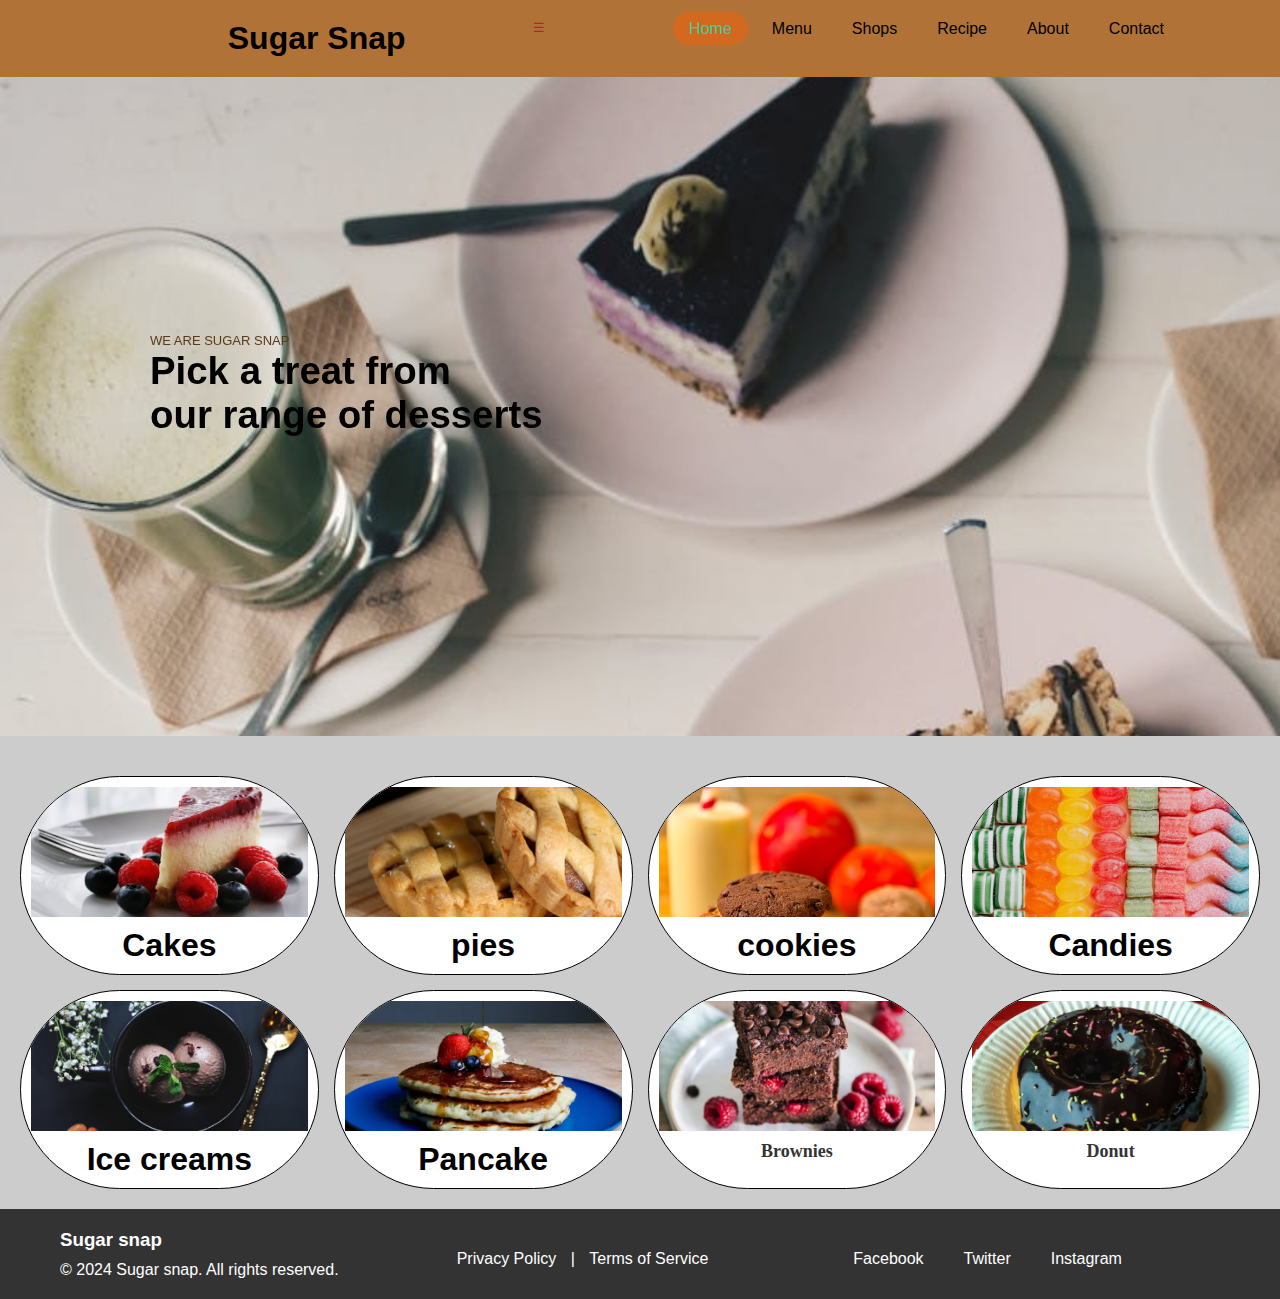
<file: index.html>
<!DOCTYPE html>
<html lang="en">
<head>
    <meta charset="UTF-8">
    <meta name="viewport" content="width=device-width, initial-scale=1.0">
    <meta name="description" content="dessert booking webpage">
    <title>Dessert ordering website</title>
    <link rel="stylesheet" href="https://cdnjs.cloudflare.com/ajax/libs/font-awesome/4.7.0/css/font-awesome.min.css">
    <link rel="stylesheet" href="style.css">
</head>
<body>
    <!-- header starts -->
    <header>
        <div class="menu" id="menu-icon"></div>
            <h1>Sugar Snap</h1>
            <span id="icon">&#9776;</span>
            <a href="" class="icon"><i class="fa fa-bars"></i></a>
            <ul class="items" id="items">
                <li><a href="" class="home-active">Home</a></li>
                <li><a href="category.html">Menu</a></li>
                <li><a href="shop.html">Shops</a></li>
                <li><a href="recipe.html">Recipe</a></li>
                <li><a href="about.html">About</a></li>
                <li><a href="contact.html">Contact</a></li>
            </ul>   
               
    </header>
    <!---->
    <!-- banner section -->
    <section class="home swiper" id="home">
        <div class="swiper-wrapper">
            <div class="swiper-slide container">
                <div class="home-text">
                    <span>We are Sugar snap</span>
                    <h1>Pick a treat from <br> our range of desserts</br> </h1>     
                </div>
            </div>
        </div>
    </section>
    <!---->
    <!-- categories include -->
    <section class="category" id="category">
        <div class="category-items">
            <div class="category-item">
                <div class="box bx1">
                    <img src="images/cake.avif" alt="Category Image 1">
                </div>
                <h1>Cakes</h1>
                <i class="bx bx-right-arrow-alt"></i> 
            </div>
            <div class="category-item">
                <div class="box bx2">
                    <img src="images/pie.avif" alt="Category Image 2">
                </div>
                <h1>pies</h1>
                <i class="bx bx-right-arrow-alt"></i> 
            </div>
            <div class="category-item">
                <div class="box bx3">
                    <img src="images/cookies.avif" alt="Category Image 3">
                </div>
                <h1>cookies</h1>
                <i class="bx bx-right-arrow-alt"></i> 
            </div>
            <div class="category-item">
                <div class="box bx4">
                    <img src="images/candies.avif" alt="Category Image 4">
                </div>
                <h1>Candies</h1>
                <i class="bx bx-right-arrow-alt"></i> 
            </div>
            <div class="category-item">
                <div class="box bx5">
                    <img src="images/icecream.avif" alt="Category Image 5">
                </div>
                <h1>Ice creams</h1>
                <i class="bx bx-right-arrow-alt"></i> 
            </div>
            <div class="category-item">
                <div class="box bx6">
                    <img src="images/pancake.avif" alt="Category Image 6">
                </div>
                <h1>Pancake</h1>
                <i class="bx bx-right-arrow-alt"></i> 
            </div>
            <div class="category-item">
                <div class="box bx7">
                    <img src="images/brownie.avif" alt="Category Image 7">
                </div>
                <h2>Brownies</h2>
                <i class="bx bx-right-arrow-alt"></i> 
            </div>
            <div class="category-item">
                <div class="box bx8">
                    <img src="images/donut.avif" alt="Category Image 8">
                </div>
                <h2>Donut</h2>
                <i class="bx bx-right-arrow-alt"></i> 
            </div>
        </div>
    </section>
    <!---->
    <!-- footer -->
    <footer>
        <div class="footer-container">
            <div class="footer-left">
                <h3>Sugar snap</h3>
                <p>&copy; 2024 Sugar snap. All rights reserved.</p>
            </div>
            <div class="footer-center">
                <p><a href="#">Privacy Policy</a> | <a href="#">Terms of Service</a></p>
            </div>
            <div class="footer-right">
                <ul>
                    <li><a href="https://www.facebook.com/login.php/">Facebook</a></li>
                    <li><a href="https://x.com/?lang=en">Twitter</a></li>
                    <li><a href="https://www.instagram.com/">Instagram</a></li>
                </ul>
            </div>
        </div>
    </footer>
    <!---->
    <script>
        let menu = document.querySelector('.icon');
        let navbar = document.querySelector('.items')

        menu.onclick = () => {
            menu.classList.toggle('fa-solid fa-xmark');
            navbar.classList.toggle('open');
        }

        window.onscroll = () => {
            menu.classList.remove('fa-solid fa-xmark');
            navbar.classList.remove('open');
        }
    </script>
</body>
</html>
</file>
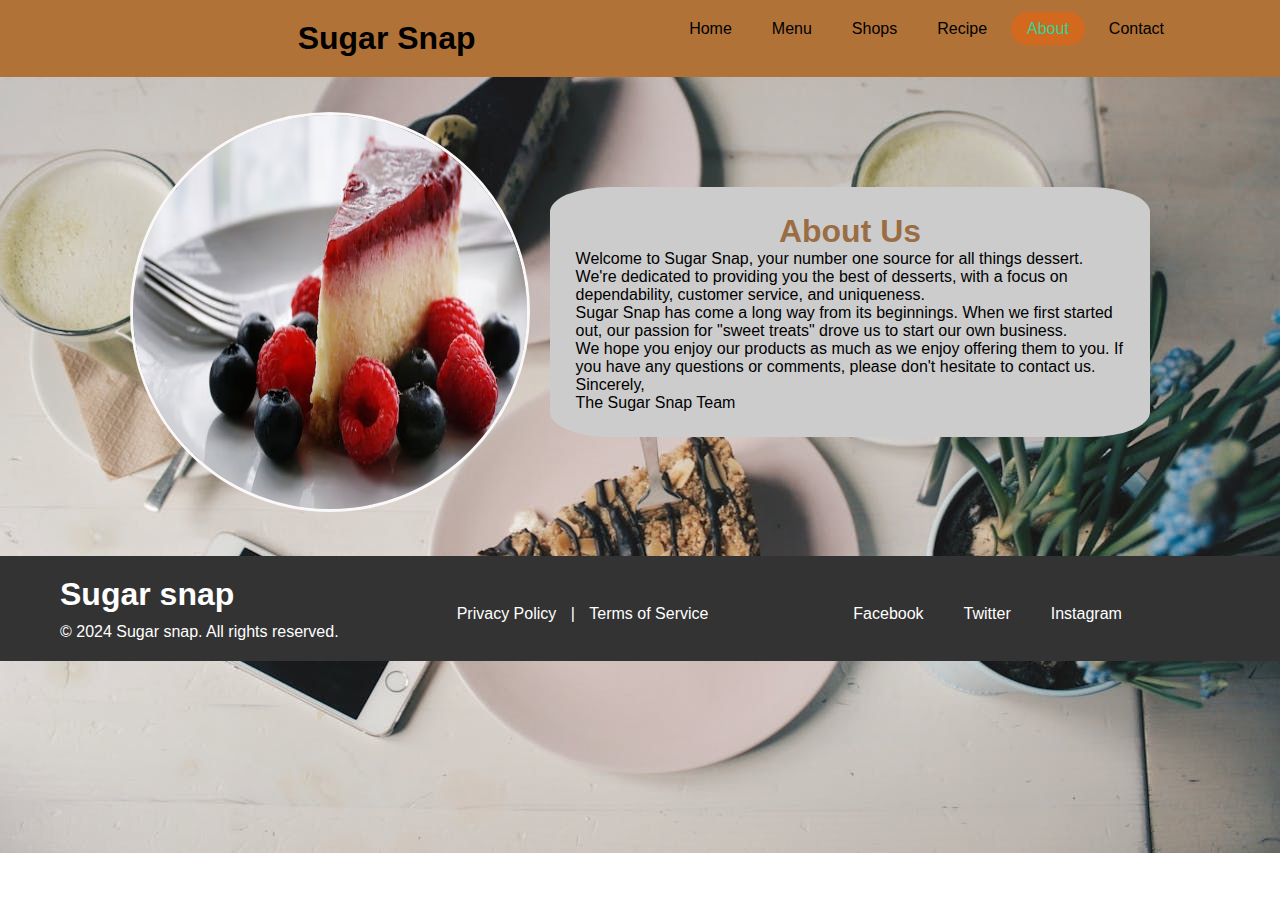
<file: about.html>
<!DOCTYPE html>
<html lang="en">
<head>
    <meta charset="UTF-8">
    <meta name="viewport" content="width=device-width, initial-scale=1.0">
    <meta name="description" content="dessert booking webpage">
    <link rel="stylesheet" href="style.css">
    <title>About Us page</title>
</head>
<body>
    <!-- header -->
    <header>
        <div class="menu" id="menu-icon"></div>
        <h1>Sugar Snap</h1>
        <ul class="items">
            <li><a href="index.html">Home</a></li>
            <li><a href="category.html">Menu</a></li>
            <li><a href="shop.html">Shops</a></li>
            <li><a href="recipe.html">Recipe</a></li>
            <li><a href="" class="home-active">About</a></li>
            <li><a href="contact.html">Contact</a></li>    
        </ul>
    </header>
    <!---->
    <main>
        <!-- about sugar snap -->
        <section class="about-us">
            <div class="about-content">
                <img src="images/cake.avif" alt="Desserts">
                <div class="about-text">
                    <h1>About Us</h1>
                    <p>Welcome to Sugar Snap, your number one source for all things dessert. We're dedicated to providing you the best of desserts, with a focus on dependability, customer service, and uniqueness.</p>
                    <p>Sugar Snap has come a long way from its beginnings. When we first started out, our passion for "sweet treats" drove us to start our own business.</p>
                    <p>We hope you enjoy our products as much as we enjoy offering them to you. If you have any questions or comments, please don't hesitate to contact us.</p>
                    <p>Sincerely,<br>The Sugar Snap Team</p>
                </div>
            </div>
        </section>
        <!---->
    </main>
    <!-- footer -->
    <footer>
        <div class="footer-container">
            <div class="footer-left">
                <h1>Sugar snap</h1>
                <p>&copy; 2024 Sugar snap. All rights reserved.</p>
            </div>
            <div class="footer-center">
                <p><a href="#">Privacy Policy</a> | <a href="#">Terms of Service</a></p>
            </div>
            <div class="footer-right">
                <ul>
                    <li><a href="https://www.facebook.com/login.php/">Facebook</a></li>
                    <li><a href="https://x.com/?lang=en">Twitter</a></li>
                    <li><a href="https://www.instagram.com/">Instagram</a></li>
                </ul>
            </div>
        </div>
    </footer>
    <!---->
</body>
</html>
</file>
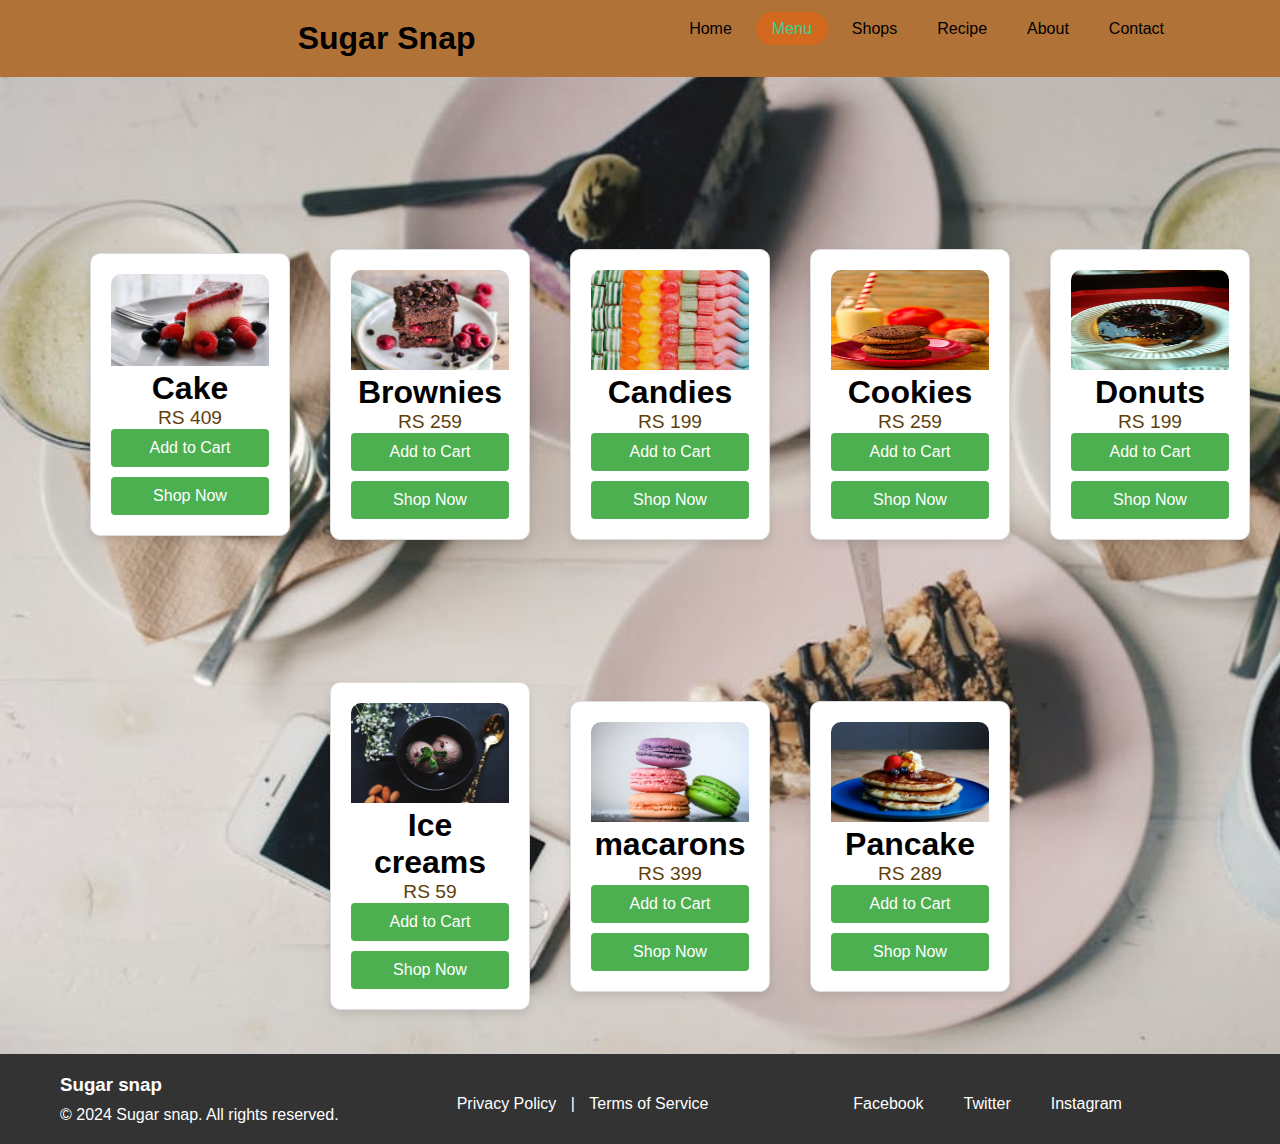
<file: category.html>
<!DOCTYPE html>
<html lang="en">
<head>
    <meta charset="UTF-8">
    <meta name="viewport" content="width=device-width, initial-scale=1.0">
    <meta name="description" content="dessert booking webpage">
    <title>Menu page</title>
    <link rel="stylesheet" href="style.css">
</head>
<body>
    <!-- header starts -->
    <header>
        <div class="menu" id="menu-icon"></div>
        <h1>Sugar Snap</h1>
        <ul class="items">
            <li><a href="index.html">Home</a></li>
            <li><a href="" class="home-active">Menu</a></li>
            <li><a href="shop.html">Shops</a></li>
            <li><a href="recipe.html">Recipe</a></li>
            <li><a href="about.html">About</a></li>
            <li><a href="contact.html">Contact</a></li>
        </ul>    
    </header>
    <!---->
    <!-- product section -->
        <section class="product-section">
            <div class="product">
                <img src="images/cake.avif" alt="Product 1">
                <h1>Cake</h1>
                <p>RS 409</p>
                <div class="buttons">
                    <button class="cart" Product="cake" price="409">Add to Cart</button>
                    <button class="shop">Shop Now</button>   
                </div>
            </div>
            <div class="product">
                <img src="images/brownie.avif" alt="Product 2">
                <h1>Brownies</h1>
                <p>RS 259</p>
                <div class="buttons">
                    <button class="cart">Add to Cart</i></button>
                    <button class="shop">Shop Now</i></button>   
                </div>
            </div>
            <div class="product">
                <img src="images/candies.avif" alt="Product 3">
                <h1>Candies</h1>
                <p>RS 199</p>
                <div class="buttons">
                    <button class="cart">Add to Cart</i></button>
                    <button class="shop">Shop Now</i></button> 
                    
                </div>
            </div>
            <div class="product">
                <img src="images/cookies.avif" alt="Product 4">
                <h1>Cookies</h1>
                <p>RS 259</p>
                <div class="buttons">
                    <button class="cart">Add to Cart</i></button>
                    <button class="shop">Shop Now</i></button>     
                </div>
            </div>
            <div class="product">
                <img src="images/donut.avif" alt="Product 5">
                <h1>Donuts</h1>
                <p>RS 199</p>
                <div class="buttons">
                    <button class="cart">Add to Cart</i></button>
                    <button class="shop">Shop Now</i></button>     
                </div>
            </div>
            <div class="product">
                <img src="images/icecream.avif" alt="Product 6">
                <h1>Ice creams</h1>
                <p>RS 59</p>
                <div class="buttons">
                    <button class="cart">Add to Cart</i></button>
                    <button class="shop">Shop Now</i></button>    
                </div>
            </div>
            <div class="product">
                <img src="images/macroons.avif" alt="Product 7">
                <h1>macarons</h1>
                <p>RS 399</p>
                <div class="buttons">
                    <button class="cart">Add to Cart</i></button>
                    <button class="shop">Shop Now</i></button>     
                </div>
            </div>
            <div class="product">
                <img src="images/pancake.avif" alt="Product 8">
                <h1>Pancake</h1>
                <p>RS 289</p>
                <div class="buttons">
                    <button class="cart">Add to Cart</i></button>
                    <button class="shop">Shop Now</i></button>  
                </div>
            </div>       
    </section>
    <!---->
    <!-- footer -->
    <footer>
        <div class="footer-container">
            <div class="footer-left">
                <h3>Sugar snap</h3>
                <p>&copy; 2024 Sugar snap. All rights reserved.</p>
            </div>
            <div class="footer-center">
                <p><a href="#">Privacy Policy</a> | <a href="#">Terms of Service</a></p>
            </div>
            <div class="footer-right">
                <ul>
                    <li><a href="https://www.facebook.com/">Facebook</a></li>
                    <li><a href="https://x.com/?lang=en">Twitter</a></li>
                    <li><a href="https://www.instagram.com/">Instagram</a></li>
                </ul>
            </div>
        </div>
    </footer>
    <!---->
</body>
</html>
</file>
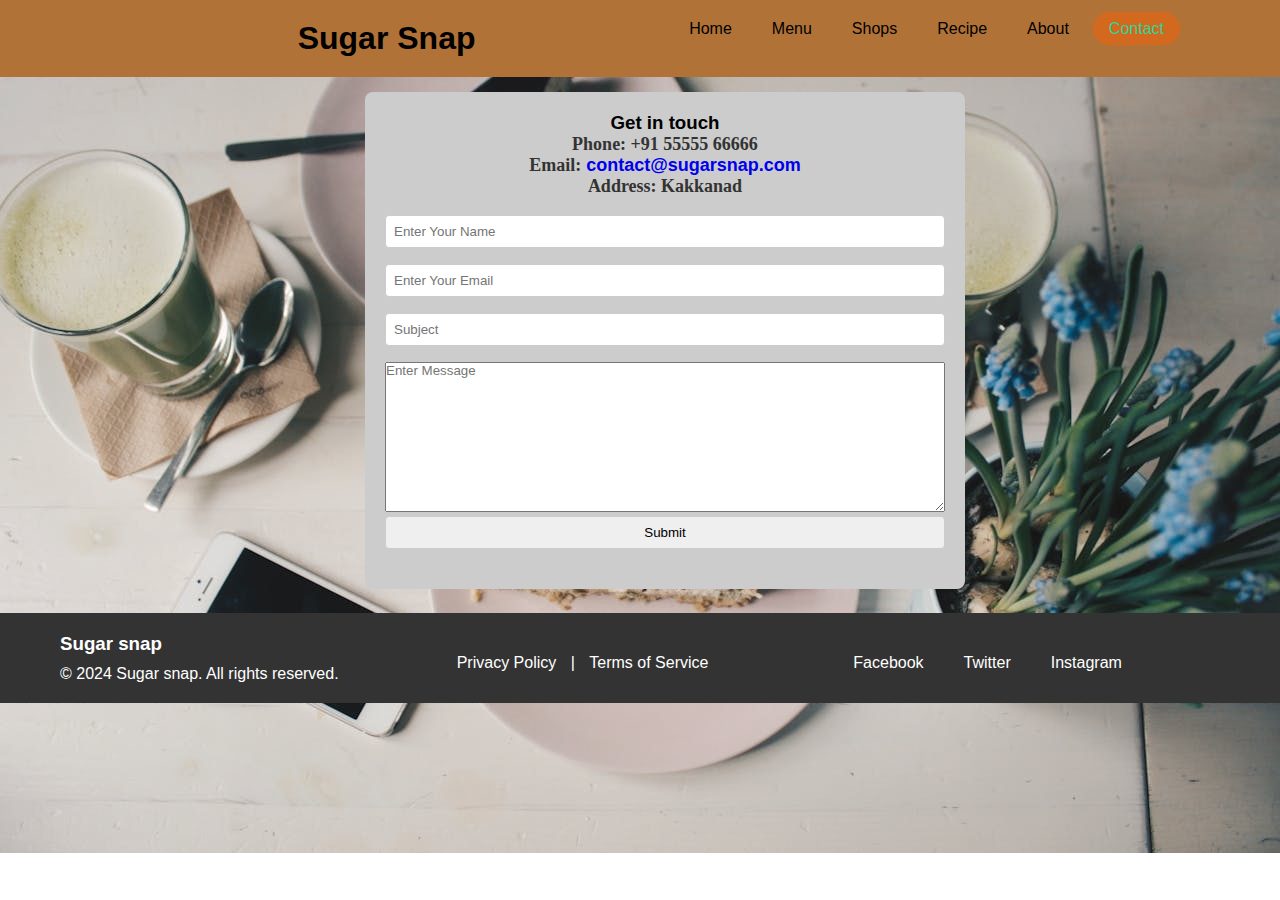
<file: contact.html>
<!DOCTYPE html>
<html lang="en">
<head>
    <meta charset="UTF-8">
    <meta name="viewport" content="width=device-width, initial-scale=1.0">
    <meta name="description" content="dessert booking webpage">
    <title>contact page</title>
    <link rel="stylesheet" href="style.css">
</head>
<body>
    <!-- header -->
    <header>
        <div class="menu" id="menu-icon"></div>
        <h1>Sugar Snap</h1>
        <ul class="items">
            <li><a href="index.html">Home</a></li>
            <li><a href="category.html">Menu</a></li>
            <li><a href="shop.html">Shops</a></li>
            <li><a href="recipe.html">Recipe</a></li>
            <li><a href="about.html">About</a></li>
            <li><a href="" class="home-active">Contact</a></li>
        </ul>      
    </header>
    <!---->
    <!-- contact form starts -->
        <section class="contact-section">           
                <div class="contact-box">                             
                    <div class="contact-form">
                        <h3>Get in touch</h3> 
                        <h2>Phone: +91 55555 66666</h2>                 
                        <h2>Email:<a href="mailto:example@email.com"> contact@sugarsnap.com</a></h3>
                        <h2>Address: Kakkanad</h2><br>
                        <form id="submit-Form" method="post">                       
                            <input class="form-control" type="text" name="Name" id="name" placeholder="Enter Your Name" required="">                           
                            <input class="form-control" type="email" name="Email" placeholder="Enter Your Email" required="">                           
                            <input class="form-control" type="text" name="Subject" placeholder="Subject" required="">                           
                            <textarea id="textarea" placeholder="Enter Message" required=""></textarea>
                            <input class="submit-btn" type="submit" value="Submit">
                     </form>
                     <p id="confirmationMessage"></p> 
                    </div>
                </div>
    </section>
    <!---->
    <!-- footer -->
    <footer>
        <div class="footer-container">
            <div class="footer-left">
                <h3>Sugar snap</h3>
                <p>&copy; 2024 Sugar snap. All rights reserved.</p>
            </div>
            <div class="footer-center">
                <p><a href="#">Privacy Policy</a> | <a href="#">Terms of Service</a></p>
            </div>
            <div class="footer-right">
                <ul>
                    <li><a href="https://www.facebook.com/login.php/">Facebook</a></li>
                    <li><a href="https://x.com/?lang=en">Twitter</a></li>
                    <li><a href="https://www.instagram.com/">Instagram</a></li>
                </ul>
            </div>
        </div>
    </footer>
    <!---->
    <!-- conformation message -->
    <script>
        document.getElementById('submit-Form').addEventListener('submit', function(e) {
    e.preventDefault(); 
    const name = document.getElementById('name').value;
    const confirmationMessage = `Thank you, ${name} for your message. We will reach you soon.`;
    document.getElementById('confirmationMessage').innerText = confirmationMessage;
    document.getElementById('submit-form').reset();
    });
    </script>
    <!---->
</body>
</html>
</file>
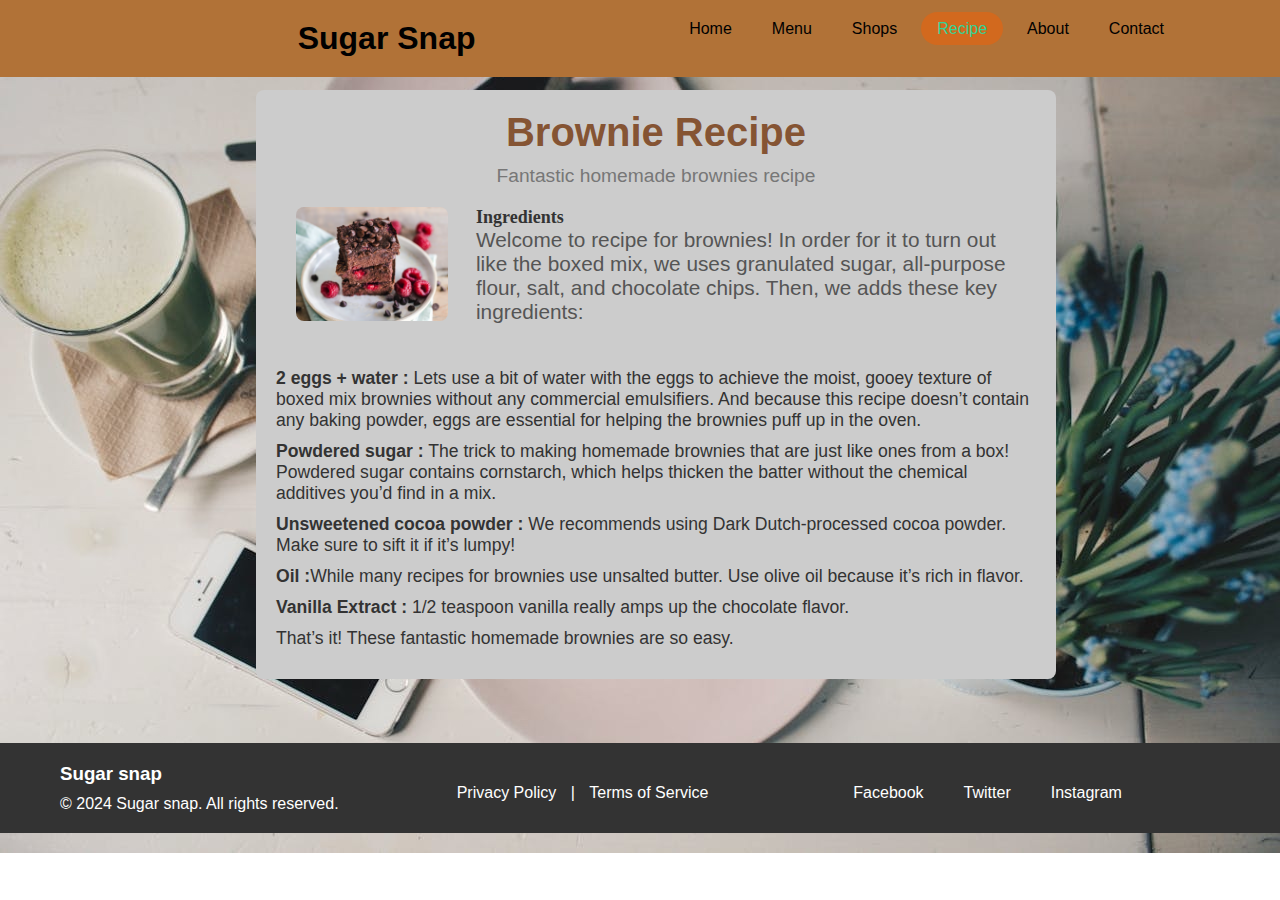
<file: recipe.html>
<!DOCTYPE html>
<html lang="en">
<head>
    <meta charset="UTF-8">
    <meta name="viewport" content="width=device-width, initial-scale=1.0">
    <meta name="description" content="dessert booking webpage">
    <title>Recipe page</title>
    <link rel="stylesheet" href="style.css">

</head>
<body>
    <!-- header -->
    <header>       
        <div class="menu" id="menu-icon"></div>
        <h1>Sugar Snap</h1>       
        <ul class="items">
            <li><a href="index.html">Home</a></li>
            <li><a href="category.html">Menu</a></li>
            <li><a href="shop.html">Shops</a></li>
            <li><a href="" class="home-active">Recipe</a></li>
            <li><a href="about.html">About</a></li>
            <li><a href="contact.html">Contact</a></li>
        </ul>
    </header>
    <!---->
    <!-- recipe details -->
    <section class="recipe">
        <div class="recipe-header">
            <h1>Brownie Recipe</h1>
            <p>Fantastic homemade brownies recipe</p>
        </div>
        <div class="recipe-content">
            <div class="recipe-image">
                <img src="images/brownie.avif" alt="brownie">
                <div class="recipe-desc">
                    <h2>Ingredients</h2>
                    <p>Welcome to recipe for brownies! In order for it to turn out like the boxed mix, we uses granulated sugar, 
                    all-purpose flour, salt, and chocolate chips. Then, we adds these key ingredients:
                    </p><br>
                </div>
            </div>
            <div class="recipe-details">
                <ul>
                    <li><b>2 eggs + water :</b> Lets use a bit of water with the eggs to achieve the moist, 
                        gooey texture of boxed mix brownies without any commercial emulsifiers. And because
                         this recipe doesn’t contain any baking powder, eggs are essential for helping the 
                         brownies puff up in the oven.</li>
                    <li><b>Powdered sugar :</b> The trick to making homemade brownies that are just like ones
                         from a box! Powdered sugar contains cornstarch, which helps thicken the batter without 
                         the chemical additives you’d find in a mix.</li>
                    <li><b>Unsweetened cocoa powder :</b> We recommends using Dark Dutch-processed
                         cocoa powder. Make sure to sift it if it’s lumpy!</li>
                    <li><b>Oil :</b>While many recipes for brownies use unsalted butter. Use olive oil because it’s  
                         rich in flavor.</li>
                    <li><b>Vanilla Extract : </b>1/2 teaspoon vanilla really amps up the chocolate flavor.</li>
                    <li>That’s it! These fantastic homemade brownies are so easy.</li>                    
                </ul>               
            </div>
        </div>
    </section>
    <!---->
    <!-- footer -->
    <footer>
        <div class="footer-container">
            <div class="footer-left">
                <h3>Sugar snap</h3>
                <p>&copy; 2024 Sugar snap. All rights reserved.</p>
            </div>
            <div class="footer-center">
                <p><a href="#">Privacy Policy</a> | <a href="#">Terms of Service</a></p>
            </div>
            <div class="footer-right">
                <ul>
                    <li><a href="https://www.facebook.com/login.php/">Facebook</a></li>
                    <li><a href="https://x.com/?lang=en">Twitter</a></li>
                    <li><a href="https://www.instagram.com/">Instagram</a></li>
                </ul>
            </div>
        </div>
    </footer>
    <!---->
</body>
</html>
</file>
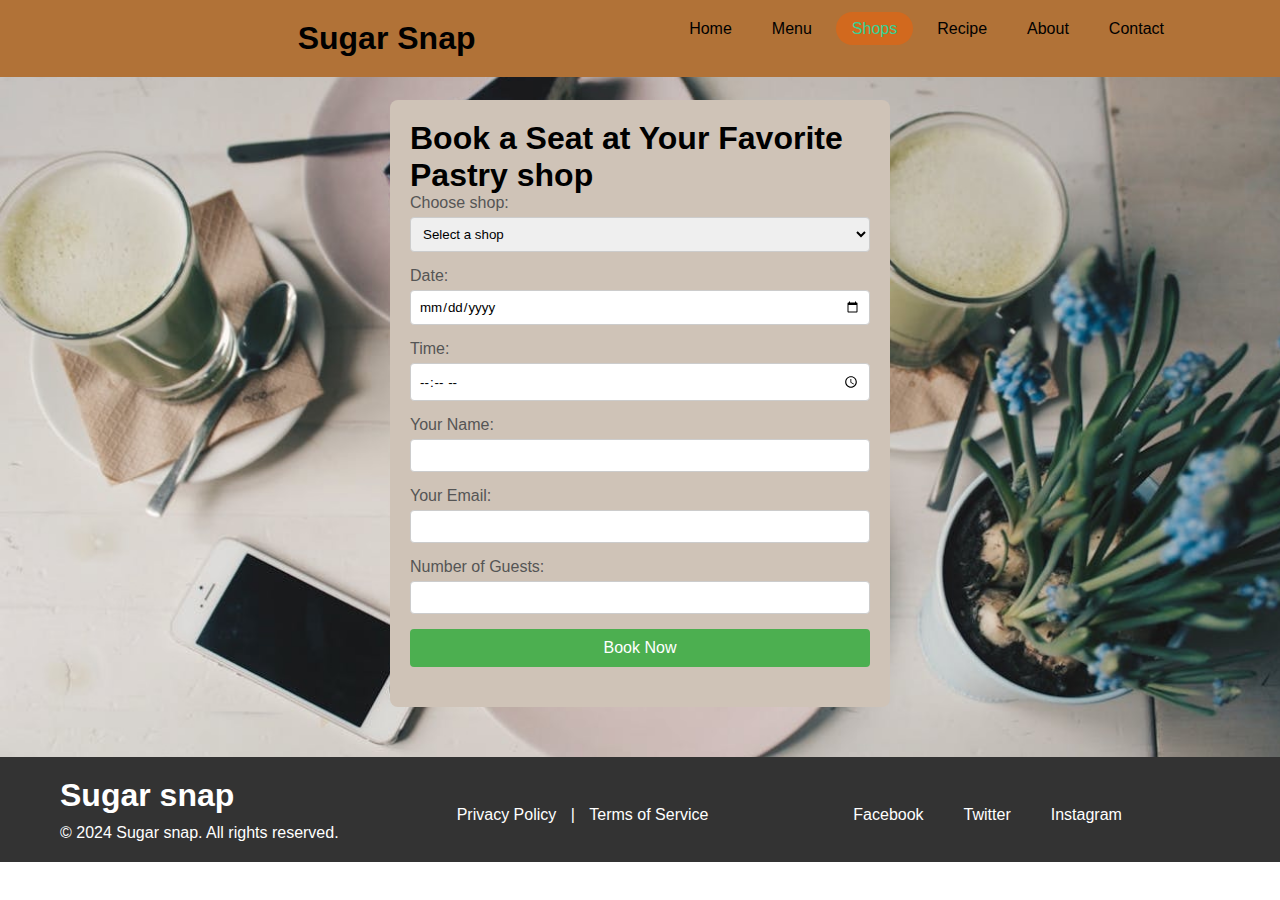
<file: shop.html>
<!DOCTYPE html>
<html lang="en">
<head>
    <meta charset="UTF-8">
    <meta name="viewport" content="width=device-width, initial-scale=1.0">
    <meta name="description" content="dessert booking webpage">
    <title>shop page</title>
    <link rel="stylesheet" href="style.css">
</head>
</head>
<body>
    <!-- header starts -->
    <header>
        <div class="menu" id="menu-icon"></div>
        <h1>Sugar Snap</h1>
        <ul class="items">
            <li><a href="index.html">Home</a></li>
            <li><a href="category.html">Menu</a></li>
            <li><a href="" class="home-active">Shops</a></li>
            <li><a href="recipe.html">Recipe</a></li>
            <li><a href="about.html">About</a></li>
            <li><a href="contact.html">Contact</a></li>
        </ul>       
    </header>
    <!---->
    <!-- seat booking form -->
    <div class="booking-container">
        <h1>Book a Seat at Your Favorite Pastry shop</h1>
        <form id="bookingForm" onsubmit="return validateForm()">
            <div class="form-group">
                <label for="shop">Choose shop:</label>
                <select id="shop" name="shop" required>
                    <option value="" disabled selected>Select a shop</option>
                    <option value="Cake hut">Cake hut</option>
                    <option value="Pandhal cake shop">Pandhal cake shop</option>
                    <option value="Puffy clouds">Puffy clouds</option>
                    <option value="Kremey heaven">Kremey heaven</option>
                    <option value="Frozen bottle">Frozen bottle</option>
                    <option value="Choc o lick">Choc o lick</option>
                </select>
            </div>
            <div class="form-group">
                <label for="date">Date:</label>
                <input type="date" id="date" name="date" required>
                <span id="date-error" class="error-message"></span>
            </div>
            <div class="form-group">
                <label for="time">Time:</label>
                <input type="time" id="time" name="time" required>
            </div>
            <div class="form-group">
                <label for="name">Your Name:</label>
                <input type="text" id="name" name="name" required>
            </div>
            <div class="form-group">
                <label for="email">Your Email:</label>
                <input type="email" id="email" name="email" required>
                <span id="email-error" class="error-message"></span>
            </div>
            <div class="form-group">
                <label for="guests">Number of Guests:</label>
                <input type="number" id="guests" name="guests" min="1" max="10" required>
            </div>
            <button type="submit">Book Now</button>
        </form>
        <p id="confirmationMessage"></p>
    </div>
    <!---->
    <!-- footer -->
    <footer>
        <div class="footer-container">
            <div class="footer-left">
                <h1>Sugar snap</h1>
                <p>&copy; 2024 Sugar snap. All rights reserved.</p>
            </div>
            <div class="footer-center">
                <p><a href="#">Privacy Policy</a> | <a href="#">Terms of Service</a></p>
            </div>
            <div class="footer-right">
                <ul>
                    <li><a href="https://www.facebook.com/login.php/">Facebook</a></li>
                    <li><a href="https://x.com/?lang=en">Twitter</a></li>
                    <li><a href="https://www.instagram.com/">Instagram</a></li>
                </ul>
            </div>
        </div>
    </footer>
    <!---->
    <!-- conformation message -->
    <script>
        document.getElementById('bookingForm').addEventListener('submit', function(e) {
    e.preventDefault(); 


    const shop = document.getElementById('shop').value;
    const date = document.getElementById('date').value;
    const time = document.getElementById('time').value;
    const name = document.getElementById('name').value;
    const email = document.getElementById('email').value;
    const guests = document.getElementById('guests').value;


    const confirmationMessage = `Thank you, ${name}! Your seat at ${shop} for ${guests} guest on ${date} at ${time} has been successfully booked. Check mail.`;
    document.getElementById('confirmationMessage').innerText = confirmationMessage;

 
    document.getElementById('bookingForm').reset();
});


    </script>
    <!---->
    <!-- form validation -->
    <script>
        function validateForm() {
            const selectDate = document.getElementById("date").value;
            const now = new Date();
            const email = document.getElementById("email").value;

            const emailError = document.getElementById("email-error");
            const dateError = document.getElementById("date-error");

            emailError.textContent = "";
            dateError.textContent = "";

            let isValid = true;

            if ( selectDate < now ) {
                dateError.textContent = "Please enter a valid date.";
                isValid = false;
            }

            if (email === "" || !email.includes("@")) {
                emailError.textContent = "Please enter a valid email address.";
                isValid = false;
            }

        return isValid;
        }
    </script>
    <!---->
</body>
</html>
</file>
<file: style.css>
/* common styles */
*{
    font-family: Arial, Helvetica, sans-serif;
    margin: 0;
    padding: 0;
    text-decoration: none;
    box-sizing: border-box;
    list-style: none;
    scroll-padding-top: 2rem;
    scroll-behavior: smooth;
}

img{
    width: 100%;
}

body{
    color: black;
    background-image: url("images/cover.avif");
    background-repeat: no-repeat;
    background-size: cover;
}

h2{
    font-family: 'Times New Roman', Times, serif;
    font-weight: 700;
    margin: 0;
    font-size: 18px;
    color: #333;
}

body {
    margin: 0;
    font-family: Arial, sans-serif;
}

header{
    position: fixed;
    width: 100%;
    top: 0;
    right: 0;
    display: flex;
    justify-content: space-between;
    background-color: rgb(177, 114, 55);
    padding: 20px 100px;
    transition: 0.5s;   
}

.items{
display: flex;
column-gap: 0.5rem;
}

.items a{
    font-size: 1rem;
    font-weight: 500;
    color: rgb(0, 0, 0);
    padding: 0.5rem 1rem;
}

.items a:hover, .items .home-active{
    background-color: chocolate;
    border-radius: 5rem;
    color: rgb(52, 211, 150);
    transition: 0.5s;
}

section{
    padding: 4.5rem 0 1.5rem;
}


/* home page styles */
.container{
    position: relative;
    width: 100%;
    min-height: 640px;
    display: flex;
    align-items: center;
}

.home-text{
    padding: 0 150px;
}


.home-text span{
    font-weight: 400;
    text-transform: uppercase;
    color: rgb(92, 56, 23);
}

.home-text h1{
    font-size: 2.4rem;
    font-weight: 700;
    margin-bottom: 1rem;
}


/* category section styles */
.category {
    padding: 20px;
    background-color: #ccc;
}

.category-items {
    display: grid;
    grid-template-columns: repeat(auto-fill, minmax(250px, 1fr));
    gap: 15px;
    margin-top: 20px;
}

.category-item {
    display: flex;
    flex-direction: column;
    align-items: center;
    text-align: center;
    border: 1px solid black;
    border-radius: 100px;
    overflow: hidden;
    padding: 10px;
    background-color: #fff;
}

.box {
    width: 100%;
    height: 130px; 
    overflow: hidden;
    margin-bottom: 10px;
}

.box img {
    width: 100%;
    height: 100%;
    object-fit: cover; 
}

span{
    font-size: small;
    font-family: Verdana, Geneva, Tahoma, sans-serif;
    color: brown;
}

i.bx {
    font-size: 20px;
    color: #007bff;
}

@media (max-width: 500px) {

    .box img{
        height: 200px;
        width: 350px;
    }
}


/* product page styles */
.product-section {
    display: flex;
    justify-content: center;
    align-items: center;
    flex-wrap: wrap;
    margin-top: 55px;
    padding-left: 60px;
}

.product {
    background-color: #fff;
    border: 1px solid #ddd;
    border-radius: 10px;
    box-shadow: 0 4px 8px rgba(0, 0, 0, 0.1);
    margin: 20px;
    margin-top: 10%;
    padding: 20px;
    width: 200px;
    text-align: center;
    transition: transform 0.2s;
}

.product img {
    width: 100%;
    height: 100%;
    max-height: 100px;
    border-radius: 10px 10px 0 0;
}

.product h3 {
    font-family: 'Times New Roman', Times, serif;
    margin: 10px 0;
}

.product p {
    font-family: Arial, Helvetica, sans-serif;
    font-size: 1.2em;
    color: #613e0a;
}

.product .buttons {
    display: grid;
    gap: 10px;
}


/* about page styles */
.about-us {
    margin-top: 20px;
    margin-bottom: 20px;
    text-align: center;  
}

.about-us h1{
    color: rgba(138, 78, 22, 0.76);
    text-align: center;
}

.about-content {
    display: flex;
    flex-wrap: wrap;
    justify-content: center;
    align-items: center;
    margin-top: 20px;
}

.about-content img {
    max-width: 50%;
    height: 400px;
    width: 400px;
    border-radius: 50%;
    border: rgb(250, 248, 248) solid;
    margin-right: 20px;
}

.about-text {
    background-color: #ccc;
    padding: 2% 2% 2% 2%;
    border-radius: 10%;
    max-width: 600px;
    text-align: left;
    font-family: Georgia, 'Times New Roman', Times, serif;
    
}

/* responsive about page */
@media (max-width: 500px) {

    .about-content img{
        max-height: 200px;
    }

    .about-text{
        margin: 20px 5px 0 20px;
    }

}


/* contact page syles */
.contact-section{
    display: flex;
    flex-wrap: wrap;
    justify-content: center;
    align-items: center;
    text-align: center;
    margin-top: 20px;
}

.contact-box{
    border: #333;
    padding-left: 50px;
    max-width: 900px;
}

.contact-form{
    background-color: #ccc;
    padding: 20px;
    border-radius: 8px;
    max-width: 600px;
    width: 100%;
}

.form-control{
    margin-bottom: 1rem;
}

textarea{
    width: 100%;
    height: 150px;
    resize: vertical;
}



/* responsive contact page */
@media (max-width: 500px) {

    .contact-box{
        margin-right: 50px;
        margin-left: 5px;
    }

}


/* recipe page styles */
.recipe {
    background-color: #ccc;
    border-radius: 8px;
    max-width: 800px;
    margin: 7% 0 5% 20%;
    padding: 20px;
}

.recipe-header h1 {
    text-align: center;
    font-size: 2.5em;
    color: #723309cb;
    margin-bottom: 10px;
}

.recipe-header p {
    text-align: center;
    font-size: 1.2em;
    color: #777;
}

.recipe-image img {
    height: 30%;
    width: 20%;
    border-radius: 8px;
    float: left;
    margin-left: 20px;
}

.recipe-desc{
    font-size: 1.3em;
    color: #555;
    margin: 20px 10px 20px 200px;
}

.recipe-details li {
    font-size: 1.1em;
    color: #333;
    margin-bottom: 10px;
}


/* responsive recipe page */
@media (max-width: 500px) {

    .recipe{
        margin: 90px 10px 0 10px;
    }

    .recipe-content {
        flex-direction: column;
    }

    .recipe-desc{
        display: inline;
    }

    .recipe-image {
        margin-left: 0;
        margin-bottom: 10px;
    }

}


/* shop booking styles */
.booking-container {
    background-color: #cfc3b7;
    border-radius: 8px;
    max-width: 500px;
    margin: 50px auto;
    margin-top: 100px;
    padding: 20px;
}
.form-group {
    margin-bottom: 15px;
}

label {
    display: block;
    margin-bottom: 5px;
    color: #555;
}

input, select {
    width: 100%;
    padding: 8px;
    box-sizing: border-box;
    border: 1px solid #ccc;
    border-radius: 4px;
}

button {
    width: 100%;
    padding: 10px;
    background-color: #4CAF50;
    color: white;
    border: none;
    border-radius: 4px;
    cursor: pointer;
    font-size: 16px;
}

button:hover {
    background-color: #45a049;
}

#confirmationMessage {
    margin-top: 20px;
    font-size: 1.2em;
    color: #000;
    text-align: center;
}

/* responsive shop page */
@media (max-width: 500px) {

    .booking-container{
        margin-right: 10px;
        margin-left: 10px;
    }
    
}


/* footer styles */
footer {
    background-color: #333;
    color: white;
    padding: 20px 0;
    width: 100%;
    position: relative;
    bottom: 0;
}

.footer-container {
    display: flex;
    justify-content: space-between;
    align-items: center;
    max-width: 1200px;
    margin: 0 auto;
    padding: 0 20px;
}

.footer-left, .footer-center, .footer-right {
    flex: 1;
}

.footer-left h3 {
    margin: 0;
}

.footer-left p, .footer-center p, .footer-right ul {
    margin: 10px 0 0;
}

.footer-center p a, .footer-right ul li a {
    color: white;
    text-decoration: none;
    margin: 0 10px;
}

.footer-right ul {
    list-style: none;
    padding: 0;
    display: flex;
}

.footer-right ul li {
    margin: 0 10px;
}

.footer-right ul li a:hover, .footer-center p a:hover {
    text-decoration: underline;
}

.icon{
    display: none;
    color: black;
    cursor: pointer;
}

/* responsive menubar */

@media screen and (max-width:500px) {

    .menu {
        align-self: flex-end; 
    }
    .items{ 
        font-size: 24px;
        position: absolute;
        top: 30px;
        right: 20px;
    }
    .items li{
        font-size: small;
        margin: 25px 0 20px 0;
    }

}
</file>
